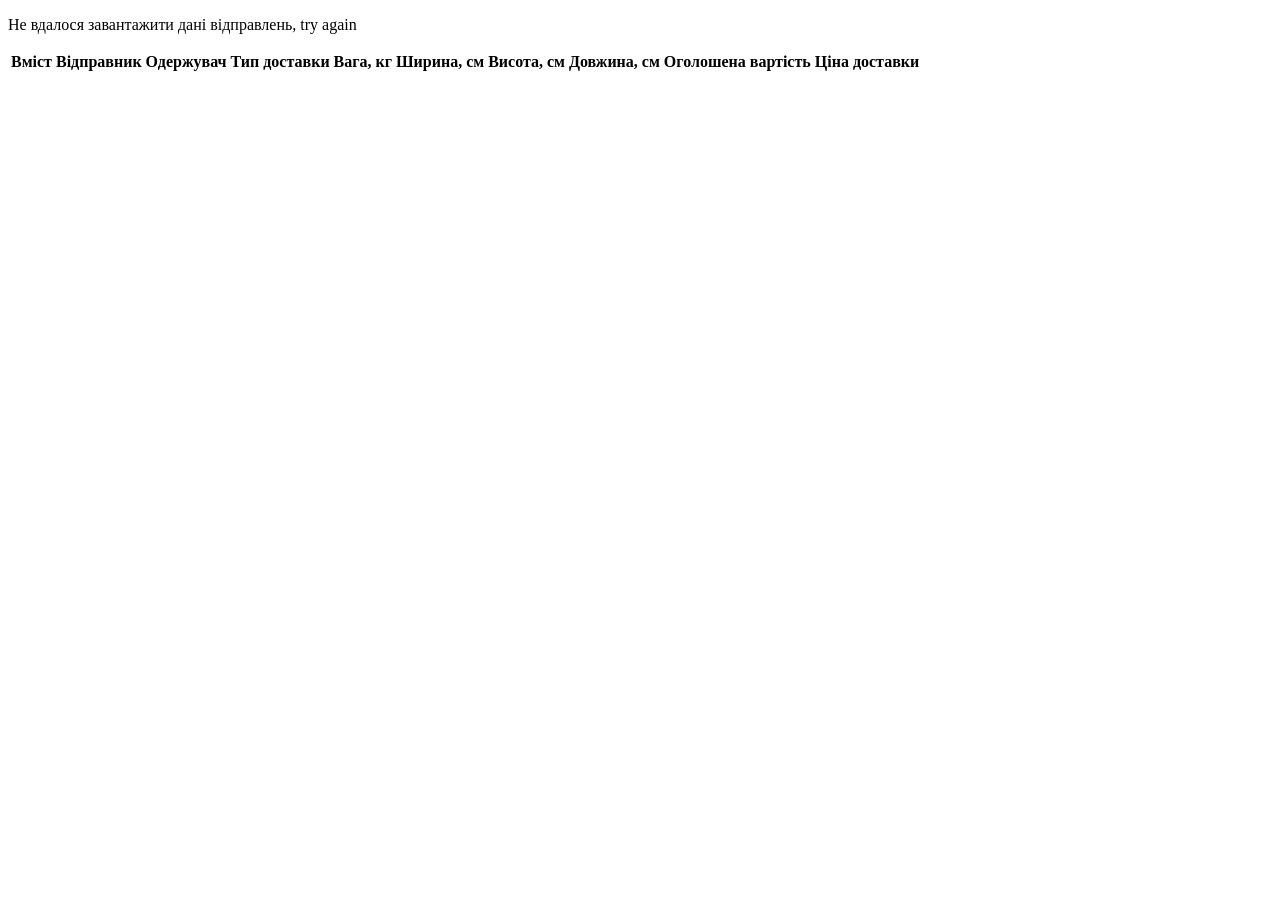
<file: web/index.html>
<!DOCTYPE html>
<html lang="uk">
<head>
    <meta charset="UTF-8">
    <title>Список відправлень</title>
</head>
<body>
    <p id="status">Завантажуємо відправлення.</p>
    <table>
        <thead id="table-header">
    <tr>
        <th scope="col" x-column="content">Вміст</th>
        <th scope="col" x-column="from">Відправник</th>
        <th scope="col" x-column="to">Одержувач</th>
        <th scope="col" x-column="deliveryType">Тип доставки</th>
        <th scope="col" x-column="weight">Вага, кг</th>
        <th scope="col" x-column="width">Ширина, см</th>
        <th scope="col" x-column="height">Висота, см</th>
        <th scope="col" x-column="depth">Довжина, см</th>
        <th scope="col" x-column="value">Оголошена вартість</th>
        <th scope="col" x-column="price">Ціна доставки</th>
    </tr>
        </thead>
        <tbody id="postings">
        </tbody>
    </table>
    <script src="script.js"></script>
</body>
</html>
</file>
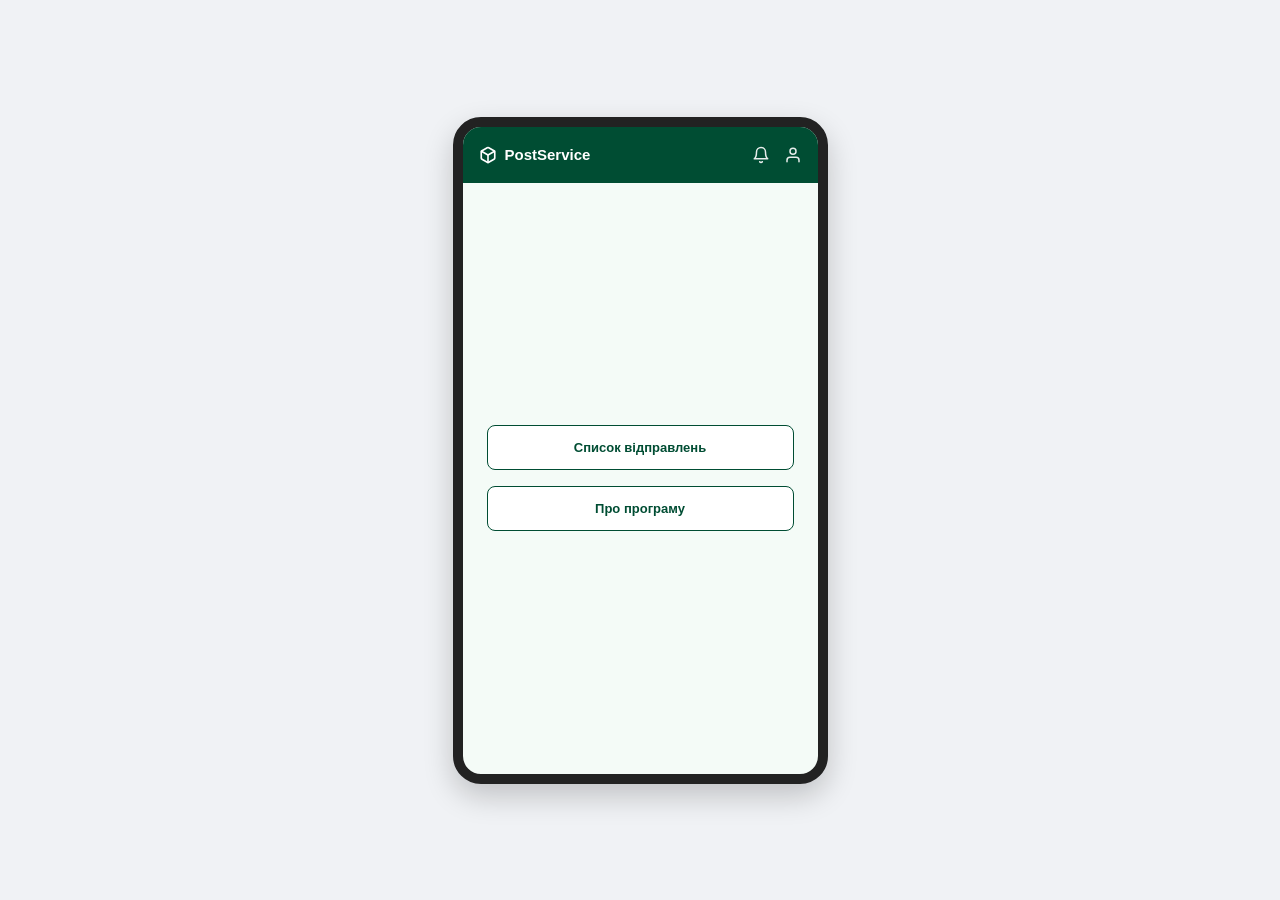
<file: web49-50/index.html>
<!DOCTYPE html>
<html lang="uk">
<head>
  <meta charset="UTF-8">
  <meta name="viewport" content="width=375, initial-scale=1.0">
  <title>PostService</title>
  <link rel="stylesheet" href="style.css">
</head>
<body>
<div class="phone">
<!--Головний екран-->
  <div id="home-screen" class="screen">
    <header class="header">
      <div class="logo">
        <svg width="18" height="18" viewBox="0 0 24 24" 
             fill="none" stroke="white" stroke-width="2.2" 
             stroke-linecap="round" stroke-linejoin="round">
            <path d="M21 16V8a2 2 0 0 0-1-1.73l-7-4a2 
                     2 0 0 0-2 0l-7 4A2 2 0 0 0 3 
                     8v8a2 2 0 0 0 1 1.73l7 4a2 2 
                     0 0 0 2 0l7-4A2 2 0 0 0 21 16z">
            </path>
            <polyline points="3.27 6.96 12 12.01 20.73 6.96"></polyline>
            <line x1="12" y1="22.08" x2="12" y2="12"></line>
        </svg>
        PostService
      </div>
      <div class="icons">
        <svg width="18" height="18" viewBox="0 0 24 24" 
             fill="none" stroke="white" stroke-width="2" 
             stroke-linecap="round" stroke-linejoin="round">
            <path d="M18 8A6 6 0 0 0 6 8c0 7-3 9-3 9h18s-3-2-3-9"></path>
            <path d="M13.73 21a2 2 0 0 1-3.46 0"></path>
        </svg>
        <svg width="18" height="18" viewBox="0 0 24 24" 
             fill="none" stroke="white" stroke-width="2" 
             stroke-linecap="round" stroke-linejoin="round">
            <path d="M20 21v-2a4 4 0 0 0-4-4H8a4 4 0 0 0-4 4v2"></path>
            <circle cx="12" cy="7" r="4"></circle>
        </svg>
      </div>
    </header>
    <main class="main">
      <button class="btn" onclick="showScreen('list-screen')">Список відправлень</button>
      <button class="btn" onclick="showScreen('about-screen')">Про програму</button>
    </main>
  </div>
<!--Про програму -->
  <div id="about-screen" class="screen" style="display: none;">
    <header class="header">
      <div class="logo">
        <svg width="18" height="18" viewBox="0 0 24 24" 
             fill="none" stroke="white" stroke-width="2.2" 
             stroke-linecap="round" stroke-linejoin="round">
            <path d="M21 16V8a2 2 0 0 0-1-1.73l-7-4a2 
                     2 0 0 0-2 0l-7 4A2 2 0 0 0 3 
                     8v8a2 2 0 0 0 1 1.73l7 4a2 2 
                     0 0 0 2 0l7-4A2 2 0 0 0 21 16z">
            </path>
            <polyline points="3.27 6.96 12 12.01 20.73 6.96"></polyline>
            <line x1="12" y1="22.08" x2="12" y2="12"></line>
        </svg>
        PostService
      </div>
      <div class="icons">
        <svg width="18" height="18" viewBox="0 0 24 24" 
             fill="none" stroke="white" stroke-width="2" 
             stroke-linecap="round" stroke-linejoin="round">
            <path d="M18 8A6 6 0 0 0 6 8c0 7-3 9-3 9h18s-3-2-3-9"></path>
            <path d="M13.73 21a2 2 0 0 1-3.46 0"></path>
        </svg>
        <svg width="18" height="18" viewBox="0 0 24 24" 
             fill="none" stroke="white" stroke-width="2" 
             stroke-linecap="round" stroke-linejoin="round">
            <path d="M20 21v-2a4 4 0 0 0-4-4H8a4 4 0 0 0-4 4v2"></path>
            <circle cx="12" cy="7" r="4"></circle>
        </svg>
      </div>
    </header>
    <div class="sub-header">
      <button class="back-btn" onclick="showScreen('home-screen')">‹</button>
      <span class="sub-header-title">Про програму</span>
    </div>
    <main class="about-content">
      <h2>PostService Mobile</h2>
      <p>Дана програма розроблена для доставки ваших замовлень</p>
      <p>Розроблено Стояновою Аллою</p>
      <span class="version">v1.0.0</span>
    </main>
  </div>
<!--Список відправлень-->
  <div id="list-screen" class="screen" style="display: none;">
    <header class="header">
      <div class="logo">
        <svg width="18" height="18" viewBox="0 0 24 24" 
             fill="none" stroke="white" stroke-width="2.2" 
             stroke-linecap="round" stroke-linejoin="round">
            <path d="M21 16V8a2 2 0 0 0-1-1.73l-7-4a2 2 0 0 0-2 
                  0l-7 4A2 2 0 0 0 3 8v8a2 2 0 0 0 1 1.73l7 4a2 
                  2 0 0 0 2 0l7-4A2 2 0 0 0 21 16z"></path>
            <polyline points="3.27 6.96 12 12.01 20.73 6.96"></polyline>
            <line x1="12" y1="22.08" x2="12" y2="12"></line>
        </svg>
        PostService
      </div>
      <div class="icons">
        <svg width="18" height="18" viewBox="0 0 24 24" 
             fill="none" stroke="white" stroke-width="2" 
             stroke-linecap="round" stroke-linejoin="round">
            <path d="M18 8A6 6 0 0 0 6 8c0 7-3 9-3 9h18s-3-2-3-9"></path>
            <path d="M13.73 21a2 2 0 0 1-3.46 0"></path>
        </svg>
        <svg width="18" height="18" viewBox="0 0 24 24" 
             fill="none" stroke="white" stroke-width="2" 
             stroke-linecap="round" stroke-linejoin="round">
            <path d="M20 21v-2a4 4 0 0 0-4-4H8a4 4 0 0 0-4 4v2"></path>
            <circle cx="12" cy="7" r="4"></circle>
        </svg>
      </div>
    </header>
    <div class="sub-header">
      <button class="back-btn" onclick="showScreen('home-screen')">‹</button>
      <span class="sub-header-title">Список відправлень</span>
    </div>
    <main class="scroll-content">
    </main>
  </div>
<!--Деталі відправлення-->
  <div id="details-screen" class="screen" style="display: none;">
    <header class="header">
      <div class="logo">
        <svg width="18" height="18" viewBox="0 0 24 24" 
        fill="none" stroke="white" stroke-width="2.2" 
        stroke-linecap="round" stroke-linejoin="round">
          <path d="M21 16V8a2 2 0 0 0-1-1.73l-7-4a2
           2 0 0 0-2 0l-7 4A2 2 0 0 0 3 8v8a2 2 0 0 0 1 1.73l7 
           4a2 2 0 0 0 2 0l7-4A2 2 0 0 0 21 16z"></path>
          <polyline points="3.27 6.96 12 12.01 20.73 6.96"></polyline>
          <line x1="12" y1="22.08" x2="12" y2="12"></line>
        </svg>
        PostService
      </div>
      <div class="icons">
        <svg width="18" height="18" viewBox="0 0 24 24" 
        fill="none" stroke="white" stroke-width="2" 
        stroke-linecap="round" stroke-linejoin="round">
          <path d="M18 8A6 6 0 0 0 6 8c0 7-3 9-3 9h18s-3-2-3-9"></path>
          <path d="M13.73 21a2 2 0 0 1-3.46 0"></path>
        </svg>
        <svg width="18" height="18" viewBox="0 0 24 24" 
        fill="none" stroke="white" stroke-width="2" 
        stroke-linecap="round" stroke-linejoin="round">
          <path d="M20 21v-2a4 4 0 0 0-4-4H8a4 4 0 0 0-4 4v2"></path>
          <circle cx="12" cy="7" r="4"></circle>
        </svg>
      </div>
    </header>
    <div class="sub-header">
      <button class="back-btn" onclick="showScreen('list-screen')">‹</button>
      <span class="sub-header-title">Деталі відправлення</span>
    </div>
    <main class="main" style="overflow-y: auto;">
      <div class="card details-main-card">
        <div class="section-header-title">
          <span class="green-marker"></span> КОНТАКТНІ ДАНІ
        </div>
        <div class="card-row details-border-row">
          <span class="card-party">
            <svg width="12" height="12" viewBox="0 0 24 24" 
            fill="none" stroke="#004d33" stroke-width="2">
            <path d="M20 21v-2a4 4 0 0 0-4-4H8a4 4 0 0 0-4 4v2"/>
            <circle cx="12" cy="7" r="4"/></svg>
            ВІДПРАВНИК<br><b id="detail-sender">Олександр Коваленко</b>
          </span>
        </div>
        <div class="card-row" style="border: none; padding-bottom: 0;">
          <span class="card-party">
            <svg width="12" height="12" viewBox="0 0 24 24" 
            fill="none" stroke="#004d33" stroke-width="2">
            <path d="M21 10c0 7-9 13-9 13s-9-6-9-13a9 9 0 0 1 18 0z"/>
            <circle cx="12" cy="10" r="3"/></svg>
            ОТРИМУВАЧ<br><b id="detail-receiver">Марія Петренко</b>
          </span>
        </div>
      </div>
      <div class="card details-main-card">
        <div class="section-header-title">
          <span class="green-marker"></span> ПАРАМЕТРИ ПОСИЛКИ
        </div>

        <div class="card-content-row details-border-row" style="padding-bottom: 8px;">
          <svg width="13" height="13" viewBox="0 0 24 24" 
          fill="none" stroke="#004d33" stroke-width="2">
          <path d="M21 16V8a2 2 0 0 0-1-1.73l-7-4a2 2 0 0 0-2 0l-7
           4A2 2 0 0 0 3 8v8a2 2 0 0 0 1 1.73l7 4a2 2 0 0 0 2 0l7-4A2 
           2 0 0 0 21 16z"/><polyline points="3.27 6.96 12 12.01 20.73 6.96"/>
           <line x1="12" y1="22.08" x2="12" y2="12"/></svg>
          <span>ВМІСТ<br><b id="detail-content">Електроніка (ноутбук)</b></span>
        </div>
        
        <div class="card-content-row details-border-row" style="padding-bottom: 8px;">
          <svg width="13" height="13" viewBox="0 0 24 24" 
          fill="none" stroke="#004d33" stroke-width="2">
          <rect x="1" y="3" width="15" height="13"></rect>
          <polygon points="16 8 20 8 23 11 23 16 16 16 16 8"></polygon>
          <circle cx="5.5" cy="18.5" r="2.5"></circle>
          <circle cx="18.5" cy="18.5" r="2.5"></circle></svg>
          <span>ТИП ДОСТАВКИ<br><b id="detail-delivery">Стандарт</b></span>
        </div>

        <div class="card-footer-row" style="border: none; padding-top: 2px;">
          <span>
            <svg width="13" height="13" viewBox="0 0 24 24" 
            fill="none" stroke="#004d33" stroke-width="2" 
            style="vertical-align: middle; margin-right: 2px;">
            <path d="m16 16 3-8 3 8c-.87.65-1.92 1-3 1s-2.13-.35-3-1Z"/>
            <path d="m2 16 3-8 3 8c-.87.65-1.92 1-3 1s-2.13-.35-3-1Z"/>
            <path d="M7 21h10"/><path d="M12 3v18"/>
            <path d="M3 7h2c2 0 5-1 7-2 2 1 5 2 7 2h2"/></svg>
            ВАГА<br><b id="detail-weight">2.5 кг</b>
          </span>
          <span>
            <svg width="13" height="13" viewBox="0 0 24 24" 
            fill="none" stroke="#004d33" stroke-width="2" 
            style="vertical-align: middle; margin-right: 2px;">
            <path d="M3 7V5a2 2 0 0 1 2-2h2"/>
            <path d="M17 3h2a2 2 0 0 1 2 2v2"/>
            <path d="M21 17v2a2 2 0 0 1-2 2h-2"/>
            <path d="M7 21H5a2 2 0 0 1-2-2v-2"/></svg>
            ГАБАРИТИ<br><b id="detail-dimensions">35x25x5 см</b>
          </span>
        </div>
        <button class="btn-save" onclick="openShipmentForm('edit', editingId)" 
        style="margin-top: 8px;">РЕДАГУВАТИ</button>
      </div>

      <div class="card details-main-card">
        <div class="section-header-title">
          <span class="green-marker"></span> ФІНАНСОВА ІНФОРМАЦІЯ
        </div>
        <div class="inner-finance-box">
          <div class="finance-row details-border-row">
            <span class="card-content-row" style="color: #004d33;">
              <svg width="13" height="13" viewBox="0 0 24 24" 
              fill="none" stroke="#004d33" stroke-width="2">
              <rect x="2" y="6" width="20" height="12" rx="2"/>
              <circle cx="12" cy="12" r="2"/></svg>
              ОГОЛОШЕНА ЦІННІСТЬ
            </span>
            <b id="detail-value">150 грн</b>
          </div>
          <div class="finance-row" style="border: none; padding-top: 6px;">
            <span class="card-content-row" style="color: #004d33;">
              <svg width="13" height="13" viewBox="0 0 24 24" 
              fill="none" stroke="#004d33" stroke-width="2">
              <rect x="2" y="5" width="20" height="14" rx="2"/>
              <line x1="2" y1="10" x2="22" y2="10"/></svg>
              <b>ВАРТІСТЬ ДОСТАВКИ</b>
            </span>
            <b id="detail-cost" class="large-price">150 грн</b>
          </div>
        </div>
      </div>
    </main>
  </div>
<!--Нове відправлення-->
  <div id="create-screen" class="screen" style="display: none;">
    <header class="header">
      <div class="logo">
        <svg width="18" height="18" viewBox="0 0 24 24" 
        fill="none" stroke="white" stroke-width="2.2" 
        stroke-linecap="round" stroke-linejoin="round">
          <path d="M21 16V8a2 2 0 0 0-1-1.73l-7-4a2 2 0 0 0-2 0l-7 
          4A2 2 0 0 0 3 8v8a2 2 0 0 0 1 1.73l7 4a2 2 0 0 0 2 0l7-4A2 2 0 0 0 21 16z"></path>
          <polyline points="3.27 6.96 12 12.01 20.73 6.96"></polyline>
          <line x1="12" y1="22.08" x2="12" y2="12"></line>
        </svg>
        PostService
      </div>
      <div class="icons">
        <svg width="18" height="18" viewBox="0 0 24 24" 
        fill="none" stroke="white" stroke-width="2" 
        stroke-linecap="round" stroke-linejoin="round">
          <path d="M18 8A6 6 0 0 0 6 8c0 7-3 9-3 9h18s-3-2-3-9"></path>
          <path d="M13.73 21a2 2 0 0 1-3.46 0"></path>
        </svg>
        <svg width="18" height="18" viewBox="0 0 24 24" 
        fill="none" stroke="white" stroke-width="2" 
        stroke-linecap="round" stroke-linejoin="round">
          <path d="M20 21v-2a4 4 0 0 0-4-4H8a4 4 0 0 0-4 4v2"></path>
          <circle cx="12" cy="7" r="4"></circle>
        </svg>
      </div>
    </header>
    <div class="sub-header">
      <button class="back-btn" onclick="showScreen('list-screen')">‹</button>
      <span class="sub-header-title">Нове відправлення</span>
    </div>
    <main class="main" style="overflow-y: auto;">
      <div class="form-container">
        <!--Відправник-->
        <div class="form-group">
          <label class="form-label">ВІДПРАВНИК</label>
          <div class="input-wrapper">
            <svg width="12" height="12" viewBox="0 0 24 24" 
            fill="none" stroke="#004d33" stroke-width="2">
            <path d="M20 21v-2a4 4 0 0 0-4-4H8a4 4 0 0 0-4 4v2"/>
            <circle cx="12" cy="7" r="4"/></svg>
            <input type="text" id="form-sender" class="form-input" 
            placeholder="Прізвище, ім'я, по батькові">
            <svg class="field-error-icon" width="16" height="16" 
            viewBox="0 0 24 24" fill="none" stroke="currentColor" 
            stroke-width="2"><circle cx="12" cy="12" r="10"></circle>
            <line x1="12" y1="8" x2="12" y2="12"></line>
            <line x1="12" y1="16" x2="12.01" y2="16"></line></svg>
          </div>
          <div class="field-error-text" id="form-sender-error">Введіть повне ПІБ відправника (мінімум 3 символи)</div>
        </div>

      <!--Отримувач-->
        <div class="form-group">
          <label class="form-label">ОТРИМУВАЧ</label>
          <div class="input-wrapper">
            <svg width="12" height="12" viewBox="0 0 24 24" 
            fill="none" stroke="#004d33" stroke-width="2">
            <path d="M21 10c0 7-9 13-9 13s-9-6-9-13a9 9 0 0 1 18 0z"/>
            <circle cx="12" cy="10" r="3"/></svg>
            <input type="text" id="form-receiver" class="form-input" 
            placeholder="Прізвище, ім'я, по батькові">
            <svg class="field-error-icon" width="16" height="16" 
            viewBox="0 0 24 24" fill="none" stroke="currentColor" 
            stroke-width="2"><circle cx="12" cy="12" r="10"></circle>
            <line x1="12" y1="8" x2="12" y2="12"></line>
            <line x1="12" y1="16" x2="12.01" y2="16"></line></svg>
          </div>
          <div class="field-error-text" 
          id="form-receiver-error">Введіть повне ПІБ отримувача (мінімум 3 символи)</div>
        </div>

        <!--Вміст-->
        <div class="form-group">
          <label class="form-label">ВМІСТ</label>
          <div class="input-wrapper">
            <svg width="12" height="12" viewBox="0 0 24 24" 
            fill="none" stroke="#004d33" stroke-width="2">
            <path d="M21 16V8a2 2 0 0 0-1-1.73l-7-4a2 2 0 0 0-2 0l-7 
            4A2 2 0 0 0 3 8v8a2 2 0 0 0 1 1.73l7 4a2 2 0 0 0 2 0l7-4A2 
            2 0 0 0 21 16z"/><polyline points="3.27 6.96 12 12.01 20.73 6.96"/>
            <line x1="12" y1="22.08" x2="12" y2="12"/></svg>
            <input type="text" id="form-content" class="form-input" 
            placeholder="Наприклад: Одяг, Електроніка">
            <svg class="field-error-icon" width="16" height="16" 
            viewBox="0 0 24 24" fill="none" stroke="currentColor" 
            stroke-width="2"><circle cx="12" cy="12" r="10"></circle>
            <line x1="12" y1="8" x2="12" y2="12"></line>
            <line x1="12" y1="16" x2="12.01" y2="16"></line></svg>
          </div>
          <div class="field-error-text" 
          id="form-content-error">Опишіть вміст відправлення українською мовою</div>
        </div>
       <!--Поле тип доставки з випадаючим списком-->
        <div class="form-group">
          <label class="form-label">ТИП ДОСТАВКИ</label>
          <div class="input-wrapper">
            <svg width="12" height="12" viewBox="0 0 24 24" 
            fill="none" stroke="#004d33" stroke-width="2">
            <rect x="1" y="3" width="15" height="13"></rect>
            <polygon points="16 8 20 8 23 11 23 16 16 16 16 8"></polygon>
            <circle cx="5.5" cy="18.5" r="2.5"></circle>
            <circle cx="18.5" cy="18.5" r="2.5"></circle></svg>
            <select id="form-delivery" class="form-input" 
            style="appearance: none; -webkit-appearance: none; 
            background: transparent; cursor: pointer; outline: none;">
              <option value="" disabled selected>Оберіть тип доставки</option>
              <option value="Відділення">Відділення</option>
              <option value="Кур'єр">Кур'єр</option>
              <option value="Експрес-кур'єр">Експрес-кур'єр</option>
            </select>
            <svg class="field-error-icon" width="16" height="16" viewBox="0 0 24 24" fill="none" stroke="currentColor" stroke-width="2"><circle cx="12" cy="12" r="10"></circle><line x1="12" y1="8" x2="12" y2="12"></line><line x1="12" y1="16" x2="12.01" y2="16"></line></svg>
          </div>
          <div class="field-error-text" 
          id="form-delivery-error">Оберіть тип доставки зі списку</div>
        </div>
       <!--Вага і габарити-->
        <div class="form-row-double">
          <div class="form-group">
            <label class="form-label">ВАГА</label>
            <div class="input-wrapper">
              <svg width="12" height="12" viewBox="0 0 24 24" 
              fill="none" stroke="#004d33" stroke-width="2">
              <path d="m16 16 3-8 3 8c-.87.65-1.92 1-3 1s-2.13-.35-3-1Z"/>
              <path d="m2 16 3-8 3 8c-.87.65-1.92 1-3 1s-2.13-.35-3-1Z"/>
              <path d="M7 21h10"/><path d="M12 3v18"/>
              <path d="M3 7h2c2 0 5-1 7-2 2 1 5 2 7 2h2"/></svg>
              <input type="text" id="form-weight" class="form-input" placeholder="0.0 кг">
            </div>
            <div class="field-error-text" 
            id="form-weight-error">Введіть вагу (> 0)</div>
          </div>
          <div class="form-group">
            <label class="form-label">ГАБАРИТИ</label>
            <div class="input-wrapper">
              <svg width="12" height="12" viewBox="0 0 24 24" 
              fill="none" stroke="#004d33" stroke-width="2">
              <path d="M3 7V5a2 2 0 0 1 2-2h2"/>
              <path d="M17 3h2a2 2 0 0 1 2 2v2"/>
              <path d="M21 17v2a2 2 0 0 1-2 2h-2"/>
              <path d="M7 21H5a2 2 0 0 1-2-2v-2"/></svg>
              <input type="text" id="form-dimensions" 
              class="form-input" placeholder="Д × Ш × В">
            </div>
            <div class="field-error-text" 
            id="form-dimensions-error">Введіть розміри (ДхШхВ)</div>
          </div>
        </div>
<!--Оголошена цінність-->
        <div class="form-group">
          <label class="form-label">ОГОЛОШЕНА ЦІННІСТЬ</label>
          <div class="input-wrapper">
            <svg width="12" height="12" viewBox="0 0 24 24" 
            fill="none" stroke="#004d33" stroke-width="2">
            <rect x="2" y="6" width="20" height="12" rx="2"/>
            <circle cx="12" cy="12" r="2"/></svg>
            <input type="text" id="form-value" 
            class="form-input" placeholder="0.00 грн">
            <svg class="field-error-icon" width="16" height="16"
             viewBox="0 0 24 24" fill="none" stroke="currentColor" 
             stroke-width="2"><circle cx="12" cy="12" r="10"></circle>
             <line x1="12" y1="8" x2="12" y2="12"></line>
             <line x1="12" y1="16" x2="12.01" y2="16"></line></svg>
          </div>
          <div class="field-error-text" 
          id="form-value-error">Введіть оголошену цінність</div>
        </div>

        <div class="form-group" style="display:none;">
          <input type="text" id="form-cost" class="form-input" value="0">
        </div>

        <div class="form-status-box" id="formStatusBox">
          <svg class="form-status-icon" width="12" height="12" 
          viewBox="0 0 24 24" fill="none" stroke="#004d33" 
          stroke-width="2"><path d="M21 16V8a2 2 0 0 0-1-1.73l-7-4a2 
          2 0 0 0-2 0l-7 4A2 2 0 0 0 3 8v8a2 2 0 0 0 1 1.73l7 4a2 2 0 0 0 2 0l7-4A2 
          2 0 0 0 21 16z"/><polyline points="3.27 6.96 12 12.01 20.73 6.96"/>
          <line x1="12" y1="22.08" x2="12" y2="12"/></svg>
          <div>
            <span class="status-title">СТАТУС ФОРМИ</span>
            <div class="status-desc" id="formStatusDesc">Готово до збереження</div>
          </div>
        </div>

        <div class="form-actions">
          <button class="btn-save" id="saveBtn" onclick="saveShipment()">ЗБЕРЕГТИ</button>
          <button class="btn-cancel" onclick="cancelForm()">СКАСУВАТИ</button>
        </div>
      </div>
    </main>
  </div>
<!--Модальна форма видалення-->
  <div id="delete-modal" class="modal-overlay" style="display: none;">
    <div class="delete-sheet">
      <div class="sheet-indicator"></div>
      <div class="warning-icon-wrap">
        <svg width="28" height="28" viewBox="0 0 24 24" 
        fill="none" stroke="#d32f2f" stroke-width="2" 
        stroke-linecap="round" stroke-linejoin="round">
          <path d="m21.73 18-8-14a2 2 0 0 0-3.48 0l-8 14A2 
          2 0 0 0 4 21h16a2 2 0 0 0 1.73-3Z"/>
          <line x1="12" y1="9" x2="12" y2="13"/>
          <line x1="12" y1="17" x2="12.01" y2="17"/>
        </svg>
      </div>
      <h3 class="delete-title">Видалити відправлення?</h3>
      <p class="delete-desc">Ви впевнені, що хочете видалити це відправлення? 
                             Цю дію неможливо буде скасувати.</p>
      <button class="btn-delete-action" onclick="confirmDelete()">Видалити</button>
      <button class="btn-cancel-action" onclick="closeDeleteModal()">Скасувати</button>
    </div>
  </div>
</div>
<script src="script.js"></script>
</body>
</html>
</file>
<file: web49-50/style.css>
/*Базові стилі*/ 
* {
  box-sizing: border-box;
  margin: 0;
  padding: 0;
  font-family: sans-serif;
}
body {
  background: #f0f2f5;
  display: flex;
  justify-content: center;
  align-items: center;
  min-height: 100vh;
  padding: 20px 0;
  overflow-y: auto;
}
/*Контейнер нашого телефончика*/
.phone {
  width: 375px;
  height: 667px;
  background: #f4fbf7;
  border: 10px solid #222;
  border-radius: 28px;
  display: flex;
  flex-direction: column;
  overflow: hidden;
  box-shadow: 0 12px 30px rgba(0,0,0,0.2);
  flex-shrink: 0;
  position: relative;
}
/*Створення екранчика і шапка*/
.screen {
  display: flex;
  flex-direction: column;
  height: 100%;
  overflow: hidden;
}
.header,
.sub-header {
  background: #004d33;
  color: #fff;
  display: flex;
  align-items: center;
  padding: 0 16px;
  flex-shrink: 0;
}
.header {
  height: 56px;
  justify-content: space-between;
}
.sub-header {
  height: 48px;
  gap: 12px;
  border-top: 1px solid rgba(255,255,255,0.1);
}
.logo {
  font-weight: bold;
  font-size: 15px;
  display: flex;
  align-items: center;
  gap: 8px;
}
.icons {
  display: flex;
  gap: 14px;
  opacity: 0.9;
}
.back-btn {
  background: none;
  border: none;
  color: white;
  font-size: 26px;
  cursor: pointer;
  padding: 0 4px;
}
.sub-header-title {
  font-size: 15px;
  font-weight: bold;
}
/*Контент і екран про програму*/
.main {
  flex: 1;
  display: flex;
  flex-direction: column;
  justify-content: center;
  gap: 16px;
  padding: 24px;
  overflow-y: auto;
}
.about-content {
  flex: 1;
  display: flex;
  flex-direction: column;
  justify-content: center;
  align-items: center;
  text-align: center;
  padding: 24px;
  gap: 16px;
  color: #004d33;
}
.about-content h2 {
  font-size: 18px;
  font-weight: bold;
}
.about-content p {
  font-size: 13px;
  line-height: 1.5;
  color: #2e5a4c;
}
.version {
  font-size: 12px;
  color: #5a8a7c;
}
/*Список відправлень і картки*/
/* Контейнер прокручування списку карток*/
.scroll-content {
  flex: 1;
  overflow-y: auto;
  padding: 12px;
  display: flex;
  flex-direction: column;
  gap: 10px;
  padding-bottom: 80px;
}
/*Картки відправлень і їхні налаштування*/
.card {
  background: #fff;
  border: 1px solid #d1e7dd;
  border-radius: 12px;
  padding: 12px;
  display: flex;
  flex-direction: column;
  gap: 8px;
  cursor: pointer;
  box-shadow: 0 1px 3px rgba(0,0,0,0.02);
}
.card-row {
  display: flex;
  justify-content: space-between;
  border-bottom: 1px solid #f0f0f0;
  padding-bottom: 8px;
}
.card-party {
  font-size: 9px;
  color: #004d33;
  display: flex;
  flex-direction: column;
  gap: 2px;
}
.card-party b {
  font-size: 12px;
  color: #222;
}
.card-content-row {
  font-size: 9px;
  color: #004d33;
  display: flex;
  align-items: center;
  gap: 6px;
}
.card-content-row b {
  font-size: 12px;
  color: #004d33;
}
.card-footer-row {
  display: flex;
  justify-content: space-between;
  align-items: center;
  border-top: 1px solid #f0f0f0;
  padding-top: 8px;
  font-size: 9px;
  color: #004d33;
}
.card-footer-row b {
  font-size: 11px;
  color: #222;
}
.badge {
  background: #004d33;
  color: #fff;
  font-size: 9px;
  padding: 4px 10px;
  border-radius: 6px;
  font-weight: bold;
}
.badge-light {
  background: #e8f5ec;
  color: #2e5a4c;
}
/* Зафіксована кнопка створити в правому куті екрану*/
.btn-create {
  background: #004d33;
  color: #fff;
  border: none;
  padding: 10px 18px;
  border-radius: 20px;
  font-weight: bold;
  font-size: 12px;
  cursor: pointer;
  box-shadow: 0 4px 10px rgba(0,77,51,0.3);
  display: flex;
  align-items: center;
}
/*Екран для деталей відправлення*/
.section-title {
  font-size: 11px;
  font-weight: bold;
  color: #004d33;
  margin-top: 6px;
}
.details-card {
  gap: 6px;
  font-size: 12px;
  color: #222;
}
.details-actions {
  display: flex;
  flex-direction: column;
  gap: 8px;
  margin-top: 10px;
}
.form-content {
  gap: 8px;
  padding-bottom: 24px;
}
.form-content label {
  font-size: 10px;
  font-weight: bold;
  color: #555;
  margin-top: 4px;
}
.form-input {
  width: 100%;
  padding: 8px;
  border: 1px solid #d1e7dd;
  border-radius: 6px;
  font-size: 11px;
  background: #fff;
  color: #333;
}
.form-row {
  display: flex;
  gap: 8px;
}
.form-row > div {
  flex: 1;
  display: flex;
  flex-direction: column;
}
/*Статус*/
.status-box {
  background: #e8f5ec;
  border: 1px solid #c8e6c9;
  border-radius: 6px;
  padding: 8px;
  display: flex;
  flex-direction: column;
  gap: 2px;
  margin: 4px 0;
}
.status-box span {
  font-size: 9px;
  color: #666;
}
.status-box b {
  font-size: 12px;
  color: #004d33;
}
/*Загальні кнопочки*/
.btn,
.btn-primary,
.btn-secondary,
.btn-danger,
.btn-link {
  font-weight: bold;
  font-size: 13px;
  cursor: pointer;
}
.btn {
  width: 100%;
  padding: 14px;
  background: #fff;
  border: 1px solid #004d33;
  border-radius: 8px;
  color: #004d33;
}
.btn:hover {
  background: #eaf5f0;
}
.btn-primary {
  width: 100%;
  padding: 12px;
  background: #004d33;
  color: #fff;
  border: none;
  border-radius: 6px;
}
.btn-secondary {
  width: 100%;
  padding: 10px;
  background: #fff;
  color: #004d33;
  border: 1px solid #004d33;
  border-radius: 6px;
}
.btn-danger {
  width: 100%;
  padding: 12px;
  background: #d32f2f;
  color: #fff;
  border: none;
  border-radius: 6px;
}
.btn-link {
  background: none;
  border: none;
  color: #004d33;
  padding: 6px;
}
.modal-overlay {
  position: absolute;
  top: 0;
  left: 0;
  right: 0;
  bottom: 0;
  background: rgba(0,0,0,0.5);
  display: flex;
  justify-content: center;
  align-items: flex-end;
  z-index: 100;
}
.modal-card {
  background: #f4fbf7;
  width: 100%;
  border-top-left-radius: 20px;
  border-top-right-radius: 20px;
  padding: 24px 20px;
  display: flex;
  flex-direction: column;
  align-items: center;
  text-align: center;
  gap: 12px;
}
.modal-icon {
  width: 40px;
  height: 40px;
  background: #fde8e8;
  color: #d32f2f;
  border-radius: 50%;
  display: flex;
  align-items: center;
  justify-content: center;
  font-weight: bold;
  font-size: 20px;
  border: 1px solid #f8d7d7;
}
.modal-card h3 {
  font-size: 16px;
  color: #004d33;
}
.modal-card p {
  font-size: 12px;
  color: #555;
  line-height: 1.4;
}
/*Основна картка деталей*/
.details-main-card {
  gap: 10px;
  padding: 14px;
}
.section-header-title {
  font-size: 10px;
  font-weight: bold;
  color: #004d33;
  display: flex;
  align-items: center;
  gap: 6px;
  margin-bottom: 2px;
}
.green-marker {
  width: 3px;
  height: 10px;
  background: #004d33;
  border-radius: 2px;
}
.details-border-row {
  border-bottom: 1px solid #f0f0f0;
  padding-bottom: 8px;
}
/*Блок з фінансами всередині форми*/
.inner-finance-box {
  background: #f4fbf7;
  border: 1px solid #d1e7dd;
  border-radius: 8px;
  padding: 10px;
  display: flex;
  flex-direction: column;
  gap: 8px;
}
.finance-row {
  display: flex;
  justify-content: space-between;
  align-items: center;
  font-size: 10px;
  color: #004d33;
}
.finance-row b {
  font-size: 12px;
  color: #222;
}
/*Збільшена ціна*/
.large-price {
  color: #004d33 !important;
  font-size: 13px !important;
}
/* Компактний контейнер форми*/
.form-container {
  padding: 4px 10px;
  display: flex;
  flex-direction: column;
  gap: 4px;
  max-height: 100%;
  overflow-y: auto;
}
.form-group {
  display: flex;
  flex-direction: column;
  gap: 1px;
}
.form-label {
  font-size: 7px;
  font-weight: 700;
  color: #004d33;
  letter-spacing: 0.5px;
}
.input-wrapper {
  position: relative;
  display: flex;
  align-items: center;
  background-color: #ffffff;
  border: 1px solid #e0f2eb;
  border-radius: 6px;
  padding: 0 8px;
  height: 28px;
  box-shadow: 0 1px 2px rgba(0, 77, 51, 0.03);
}
.input-wrapper svg {
  flex-shrink: 0;
  margin-right: 6px;
  width: 11px;
  height: 11px;
}
/*Текстове поле інпута*/
.form-input {
  width: 100%;
  border: none;
  background: transparent;
  outline: none;
  font-size: 9px;
  color: #004d33;
  font-family: inherit;
}
/*Підказка для інпута*/
.form-input::placeholder {
  color: #a3c2b4;
}
.form-row-double {
  display: grid;
  grid-template-columns: 1fr 1fr;
  gap: 6px;
}
.form-status-box {
  display: flex;
  align-items: center;
  background-color: #eaf5f0;
  border: 1px solid #cce8dc;
  border-radius: 6px;
  padding: 4px 8px;
  gap: 6px;
  margin: 2px 0;
}
.form-status-box svg {
  flex-shrink: 0;
  width: 11px;
  height: 11px;
}
.status-title {
  font-size: 6px;
  font-weight: 700;
  color: #004d33;
  letter-spacing: 0.5px;
  display: block;
}
/*Опис для статусу форми*/
.status-desc {
  font-size: 9px;
  font-weight: 600;
  color: #004d33;
}
/*Дії в формі*/
.form-actions {
  display: flex;
  flex-direction: column;
  gap: 4px;
  margin-top: 2px;
}
.btn-save {
  background-color: #004d33;
  color: #ffffff;
  border: none;
  border-radius: 6px;
  height: 28px;
  font-size: 9px;
  font-weight: 700;
  letter-spacing: 1px;
  cursor: pointer;
  transition: background 0.2s;
}
.btn-save:hover {
  background-color: #003322;
}
.btn-cancel {
  background-color: #ffffff;
  color: #004d33;
  border: 1px solid #004d33;
  border-radius: 6px;
  height: 28px;
  font-size: 9px;
  font-weight: 700;
  letter-spacing: 1px;
  cursor: pointer;
  transition: background 0.2s;
}
.btn-cancel:hover {
  background-color: #f2f9f6;
}
/*Кнопка для збереження в деталях*/
#details-screen .btn-save {
  margin-top: 4px;
  width: 100%;
  background-color: #004d33;
  color: #ffffff;
  border: none;
  border-radius: 6px;
  height: 30px;
  font-size: 9px;
  font-weight: 700;
  letter-spacing: 1px;
  cursor: pointer;
  transition: background 0.2s;
}
/*Наведення на кнопку збереження в деталях*/
#details-screen .btn-save:hover {
  background-color: #003322;
}
/*Іконка для видалення*/
.btn-delete-icon {
  background: none;
  border: none;
  cursor: pointer;
  padding: 4px;
  display: flex;
  align-items: center;
  justify-content: center;
  border-radius: 4px;
  transition: background-color 0.2s;
}
.btn-delete-icon:hover {
  background-color: rgba(211, 47, 47, 0.1);
}
/*Шторка для видалення*/
.delete-sheet {
  background-color: #f0f7f4;
  width: 100%;
  max-width: 375px;
  border-top-left-radius: 24px;
  border-top-right-radius: 24px;
  padding: 12px 24px 32px 24px;
  box-sizing: border-box;
  display: flex;
  flex-direction: column;
  align-items: center;
  text-align: center;
  animation: slideUp 0.3s ease-out;
}
/*Анімація для шторки, яка з'являється*/
@keyframes slideUp {
  from { transform: translateY(100%); }
  to { transform: translateY(0); }
}
.sheet-indicator {
  width: 36px;
  height: 4px;
  background-color: #c0d1c7;
  border-radius: 2px;
  margin-bottom: 20px;
}
.warning-icon-wrap {
  width: 56px;
  height: 56px;
  background-color: #fde8e8;
  border-radius: 50%;
  display: flex;
  align-items: center;
  justify-content: center;
  margin-bottom: 16px;
}
.delete-title {
  font-size: 18px;
  font-weight: 700;
  color: #002b1c;
  margin: 0 0 8px 0;
}
.delete-desc {
  font-size: 13px;
  color: #556b60;
  line-height: 1.4;
  margin: 0 0 24px 0;
  padding: 0 12px;
}
.btn-delete-action {
  width: 100%;
  background-color: #d32f2f;
  color: white;
  border: none;
  border-radius: 8px;
  padding: 14px;
  font-size: 15px;
  font-weight: 600;
  cursor: pointer;
  margin-bottom: 12px;
}
/*Кнопка видалити в шторці*/
.btn-delete-action:hover {
  background-color: #b71c1c;
}
/*Кнопка скасування в шторці*/
.btn-cancel-action {
  background: none;
  border: none;
  color: #004d33;
  font-size: 15px;
  font-weight: 600;
  cursor: pointer;
  padding: 8px;
}
.btn-cancel-action:hover {
  opacity: 0.8;
}
/*Валідація і помилки*/
.input-wrapper.input-error,
.form-input.input-error {
  border-color: #e53935 !important;
  background-color: #fef8f8 !important;
}
.field-error-icon {
  display: none;
  color: #e53935;
  margin-left: auto;
  margin-right: 0;
  flex-shrink: 0;
  width: 12px;
  height: 12px;
}
/*Іконка помилки*/
.input-wrapper.input-error .field-error-icon {
  display: block;
}
.field-error-text {
  color: #e53935;
  font-size: 7px;
  font-weight: 600;
  margin-top: 1px;
  margin-left: 2px;
  display: none;
}
.field-error-text.visible {
  display: block;
}
.form-status-box.error {
  background-color: #fef8f8;
  border-color: #ffcdd2;
  color: #e53935;
}
/*Текст при помилці*/
.form-status-box.error .status-title,
.form-status-box.error .status-desc {
  color: #e53935;
}
/*Помилка на формі*/
.form-status-box.error svg {
  stroke: #e53935;
}
/*Успішний статус на формі*/
.form-status-box.success {
  background-color: #eaf5f0;
  border-color: #cce8dc;
  color: #004d33;
}
</file>
